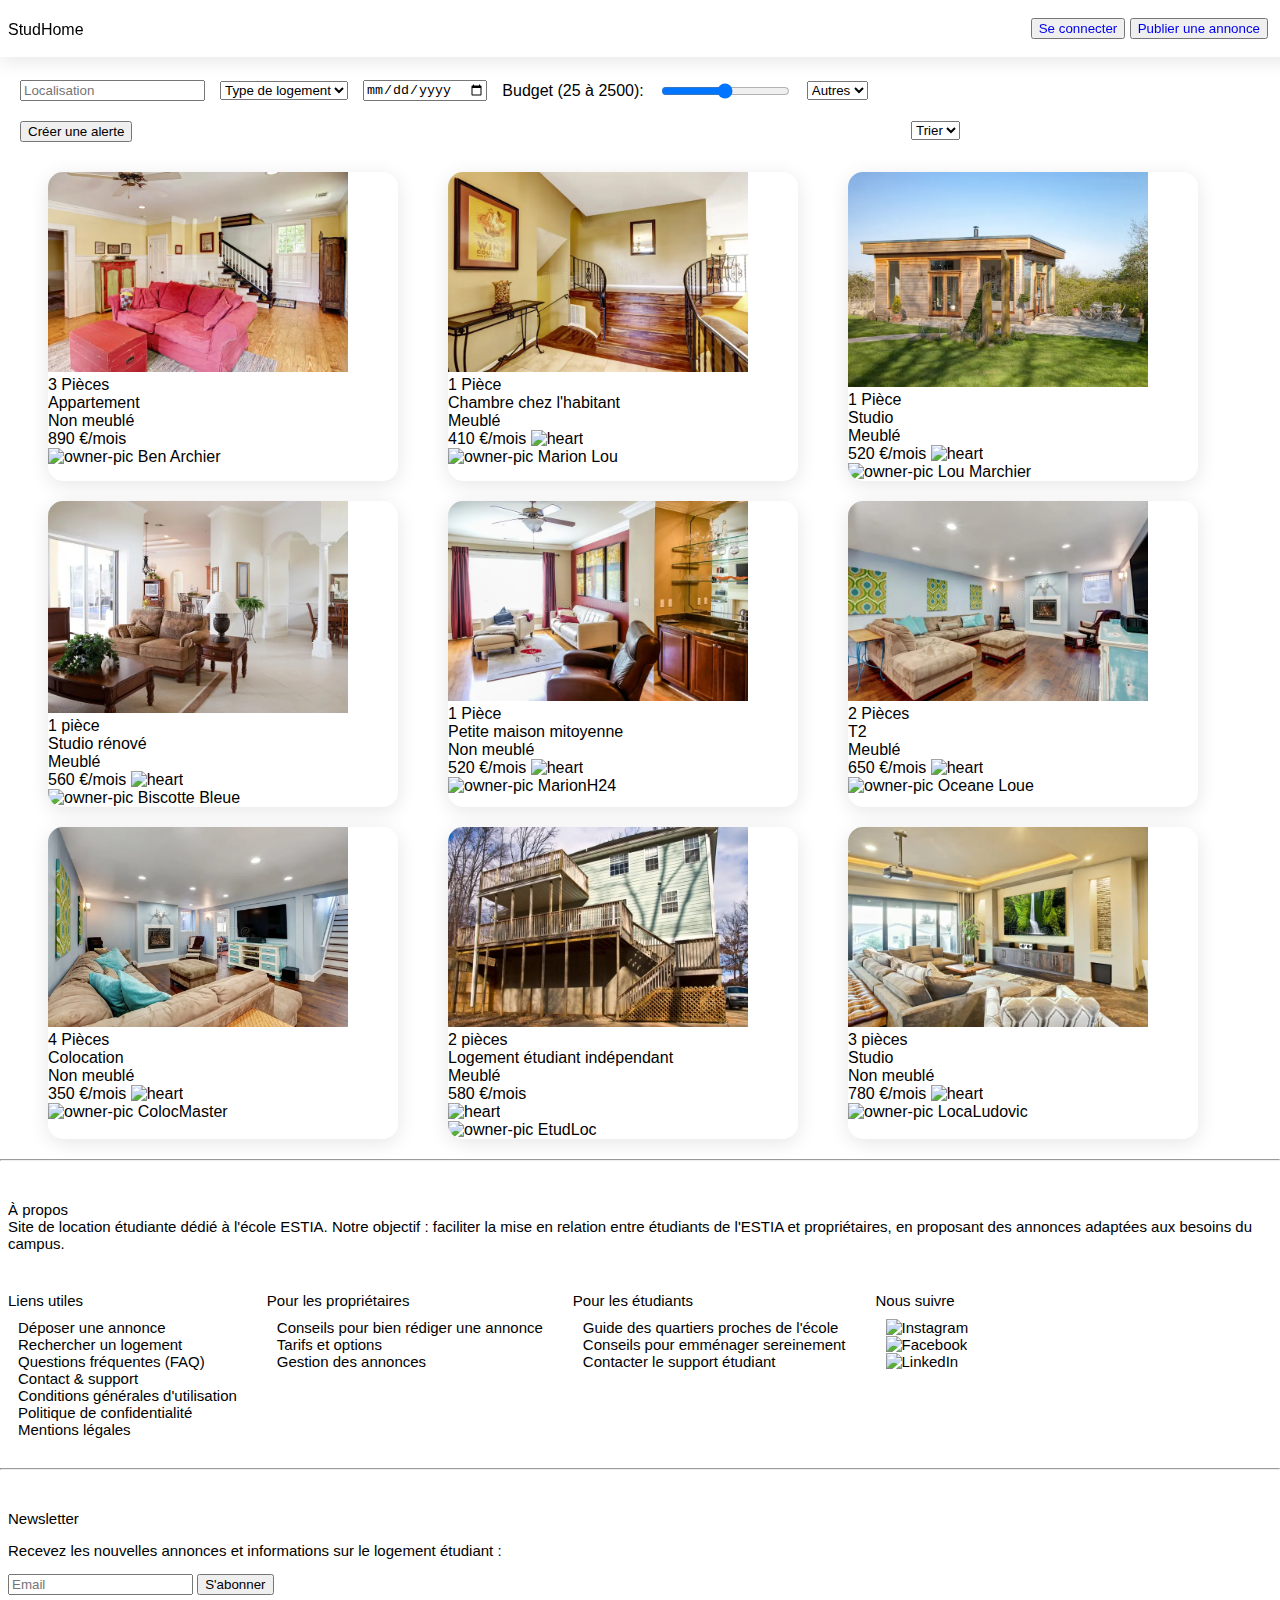
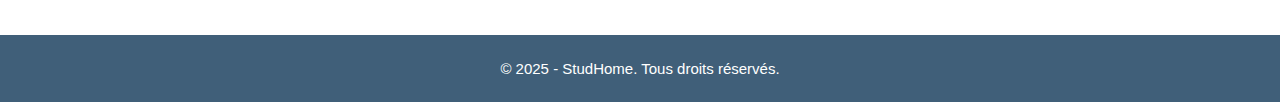
<file: index.html>
<!DOCTYPE html>
<html lang="fr">
    <head>
        <meta charset="UTF-8">
        <meta name="viewport" content="width=device-width, initial-scale=1.0">

        <link rel="stylesheet" href="styles/desktop.css" media="screen and (min-width: 768px)"> 
        <link rel="stylesheet" href="styles/mobile.css" media="screen and (max-width: 767px)"> 
        <title>Page d'accueil</title>
    </head>
    <body>
        <header>
            <div id="website-name">StudHome</div>
            <div id="button-header">
                <button><a href="connection.html">Se connecter</a></button>
                <button><a href="publier.html">Publier une annonce</a></button>
            </div>
            
        </header>
        <nav>
            <input type="search" placeholder="Localisation">
            <select>
                <option>Type de logement</option>
            </select>
            <input type="date">
            <label>Budget (25 à 2500):</label>
            <input type="range" min="25" max="2500">
            <select>
                <option>Autres</option>
            </select>
        </nav>

        <div class="main-button">
            <button id="creer-alerte-button">Créer une alerte</button>
            <select id="trier-select">
                <option>Trier</option>
            </select>
        </div>
        

        <main>
            <article class="annonce">
                <div class="image">
                    <img alt="logement"  src="image/image_index/eclectic-livingroom.webp" width="300px">
                </div>
                <div class="description">
                    <span>3 Pièces</span>
                    <br>
                    <span>Appartement</span>
                    <br>
                    <span>Non meublé</span>
                    <br>
                    <span>890 €/mois</span>
                    <div class="owner-section">
                        <img alt="owner-pic">
                        <span>Ben Archier</span>
                    </div>
                </div>
            </article>

            <article class="annonce">
                <div class="image">
                    <img alt="logement" src="image/image_index/large-bright-hallway.webp" width="300px">
                </div>
                <div class="description">
                    <span>1 Pièce</span>
                    <br>
                    <span>Chambre chez l'habitant</span>
                    <br>
                    <span>Meublé</span>
                    <br>
                    <span>410 €/mois</span>
                    <img alt="heart">
                    <div class="owner-section">
                        <img alt="owner-pic">
                        <span>Marion Lou</span>
                    </div>
                </div>
            </article>

            <article class="annonce">
                <div class="image"></div>
                    <img alt="logement"  src="image/image_index/modern-garden-office.webp" width="300px">
                </div>
                <div class="description">
                    <span>1 Pièce</span>
                    <br>
                    <span>Studio</span>
                    <br>
                    <span>Meublé</span>
                    <br>
                    <span>520 €/mois</span>
                    <img alt="heart">
                    <div class="owner-section">
                        <img alt="owner-pic">
                        <span>Lou Marchier</span>
                    </div>
                </div>
            </article>

            <article class="annonce">
                <div class="image">
                    <img alt="logement" src="image/image_index/modern-home-interior.webp" width="300px">
                </div>
                <div class="description">
                    <span>1 pièce</span>
                    <br>
                    <span>Studio rénové</span>
                    <br>
                    <span>Meublé</span>
                    <br>
                    <span>560 €/mois</span>
                    <img alt="heart">
                    <div class="owner-section">
                        <img alt="owner-pic">
                        <span>Biscotte Bleue</span>
                    </div>
                </div>
            </article>

            <article class="annonce">
                <div class="image">
                    <img alt="logement" src="image/image_index/modern-den-wet-bar.webp" width="300px">
                </div>
                <div class="description">
                    <span>1 Pièce</span>
                    <br>
                    <span>Petite maison mitoyenne</span>
                    <br>
                    <span>Non meublé</span>
                    <br>
                    <span>520 €/mois</span>
                    <img alt="heart">
                    <div class="owner-section">
                        <img alt="owner-pic">
                        <span>MarionH24</span>
                    </div>
                </div>
            </article>

            <article class="annonce">
                <div class="image">
                    <img alt="logement" src="image/image_index/pastel-blue-walls.webp" width="300px">
                </div>
                <div class="description">
                    <span>2 Pièces</span>
                    <br>
                    <span>T2</span>
                    <br>
                    <span>Meublé</span>
                    <br>
                    <span>650 €/mois</span>
                    <img alt="heart">
                    <div class="owner-section">
                        <img alt="owner-pic">
                        <span>Oceane Loue</span>
                    </div>
                </div>
            </article>

            <article class="annonce">
                <div class="image">
                    <img alt="logement" src="image/image_index/pastel-blue-walls_2.webp" width="300px">
                </div>
                <div class="description">
                    <span>4 Pièces</span>
                    <br>
                    <span>Colocation</span>
                    <br>
                    <span>Non meublé</span>
                    <br>
                    <span>350 €/mois</span>
                    <img alt="heart">
                    <div class="owner-section">
                        <img alt="owner-pic">
                        <span>ColocMaster</span>
                    </div>
                </div>
            </article>

            <article class="annonce">
                <div class="image">
                    <img alt="logement" src="image/image_index/rear-decks-house.webp" width="300px">
                </div>
                <div class="description">
                    <span>2 pièces</span>
                    <br>
                    <span>Logement étudiant indépendant</span>
                    <br>
                    <span>Meublé</span>
                    <br>
                    <span>580 €/mois</span>
                    <br>
                    <img alt="heart">
                    <div class="owner-section">
                        <img alt="owner-pic">
                        <span>EtudLoc</span>
                    </div>
                </div>
            </article>

            <article class="annonce">
                <div class="image">
                    <img alt="logement" src="image/image_index/home-theater-room.webp" width="300px">
                </div>
                <div class="description">
                    <span>3 pièces</span>
                    <br>
                    <span>Studio</span>
                    <br>
                    <span>Non meublé</span>
                    <br>
                    <span>780 €/mois</span>
                    <img alt="heart">
                    <div class="owner-section">
                        <img alt="owner-pic">
                        <span>LocaLudovic</span>
                    </div>
                </div>
            </article>
        </main>

        <footer>
            <hr>
            <div>
                <div class="footer-section" id="A-propos">
                    <span>À propos</span>
                    <p>Site de location étudiante dédié à l'école ESTIA. Notre objectif : faciliter la mise en relation entre étudiants de l'ESTIA et propriétaires, en proposant des annonces adaptées aux besoins du campus.</p>
                </div>
                <div class="info-section">
                    <div class="footer-section">
                        <span>Liens utiles</span>
                        <ul>
                            <li>
                                <a href="#">Déposer une annonce</a>
                            </li>
                            <li>
                                <a href="#">Rechercher un logement</a>
                            </li>
                            <li>
                                <a href="#">Questions fréquentes (FAQ)</a>
                            </li>
                            <li>
                                <a href="#">Contact & support</a>
                            </li>
                            <li>
                                <a href="#">Conditions générales d'utilisation</a>
                            </li>
                            <li>
                                <a href="#">Politique de confidentialité</a>
                            </li>
                            <li>
                                <a href="#">Mentions légales</a>
                            </li>
                        </ul>
                    </div>

                    <div class="footer-section">
                        <span>Pour les propriétaires</span>
                        <ul>
                            <li>
                                <a href="#">Conseils pour bien rédiger une annonce</a>
                            </li>
                            <li>
                                <a href="#">Tarifs et options</a>
                            </li>
                            <li>
                                <a href="#">Gestion des annonces</a>
                            </li>
                        </ul>
                    </div>
                    <div class="footer-section">
                        <span>Pour les étudiants</span>
                        <ul>
                            <li>
                                <a href="#">Guide des quartiers proches de l'école</a>
                            </li>
                            <li>
                                <a href="#">Conseils pour emménager sereinement</a>
                            </li>
                            <li>
                                <a href="#">Contacter le support étudiant</a>
                            </li>
                        </ul>

                    </div>
                    <div class="footer-section">
                        <span>Nous suivre</span>
                        <ul>
                            <li>
                                <img alt="Instagram">
                            </li>
                            <li>
                                <img alt="Facebook" >
                            </li>
                            <li>
                                <img alt="LinkedIn">
                            </li>
                        </ul>
                    </div>
                </div>
            </div>
            <hr>
            <div class="email-section">
                <span>Newsletter</span>
                <p>Recevez les nouvelles annonces et informations sur le logement étudiant :</p>
                <input placeholder="Email" id="email-input">
                <button>S'abonner</button>
            </div>
            <div class="footer-bottom">
                <p>© 2025 - StudHome. Tous droits réservés.</p>
            </div>
        </footer>
        
    </body>
</html>
</file>
<file: styles/desktop.css>
body {
    margin: 0;
    font-family: sans-serif;
}

header {
    display: flex;
    justify-content: space-between;
    align-items: center;
    /* border-bottom: 1px solid black;  */
    margin-bottom: 20px;
    height: 57px;
    width: 100%;
    background-color: white;
    position: fixed;
    top: 0;
    padding-right: 8px;
    padding-left: 8px;
    z-index: 1000;
    box-shadow: 0 4px 20px rgba(0,0,0,0.1);
}

#button-header{
    position: relative;
    right: 20px;
}

#website-name{
    margin-top: 2px;
}

footer {
    margin-top: 100px;
    font-size: 15px;
}

#A-propos {
    margin-right: 8px;
    margin-left: 8px;
}

.footer-bottom {
    display: block;
    bottom: 0;
    text-align: center;
    color: white;
    background-color: rgb(64, 95, 121);
    padding: 10px;

}

.footer-section div{
    display: flex;
    align-content: center;
    margin-top: 20px;
    column-gap: 10px ;
}
.footer-section p{
    margin: 0;
}

.info-section {
    display: flex;
    flex-direction: row;
    column-gap: 20px;
    row-gap: 2px;
    flex-wrap: wrap;
    margin-bottom: 20px;
    margin-top: 40px;
    margin-right: 8px;
    margin-left: 8px;
}

.email-section {
    margin-top: 20px;
    margin-bottom: 40px;
    margin-right: 8px;
    margin-left: 8px;
}

ul {
    list-style-type: none;
    margin: 10px;
    padding: 0;
}

ul a{
    text-decoration: none;
    color: black;
}

nav{
    position: relative;
    top: 80px;
    padding: 0 20px;
    /* margin-right: 8px;
    margin-left: 8px; */
    display: flex;
    column-gap: 15px;
    row-gap: 10px;
    flex-wrap: wrap;
    align-items: center;

}

.main-button {
    position: relative;
    top: 100px;
    width: 100%;
    display: flex;
    flex-wrap: wrap;
    margin-bottom:50px ;
}

#creer-alerte-button {
    position: relative;
    left: 20px;
}

#trier-select {
    position: absolute;
    right: 320px;
    /* left: 1000px; */
}


#budget{
    display: flex;
    align-items: center;
}


main {
    position: relative;
    display: flex;
    flex-wrap: wrap;
    row-gap: 20px;
    column-gap: 50px;
    margin-right: 8px;
    margin-left: 8px;
    margin-bottom: 40px;
    padding: 0 40px;
    top: 80px;
    
}



.annonce {
    width: 350px;
    border-radius:15px;
    box-shadow: 0 4px 20px rgba(0,0,0,0.1);
    overflow: hidden;
    font-family: sans-serif;
    transition: transform .2s;
}

.annonce:hover {
    transform: translateY(-4px);
    cursor: pointer;
}

.annonce-img {
    position: relative;
}

.annonce-img img {
    width: 100%;
    height: 220px;
    object-fit: cover;
}


.fav-button {
    position: absolute;
    top: 7px;
    right: 10px;
    border-radius: 50px;
    border-color: white;
    border-style: solid;
    background-color: white;
    cursor: pointer;
}

.professionnel {
    position: absolute;
    background-color: white;
    border-radius: 30px;
    z-index: 100;
    top: 190px;
    left: 5px;
    padding: 4px 10px;
    font-size: 11px;
}

/* .reservation {
    position: absolute;
    background-color: #50a3e2;
    color: white;
    border-radius: 30px;
    z-index: 100;
    top: 10px;
    left: 5px;
    padding: 4px 10px;
    font-size: 11px;
    font-weight: bold;
} */

#type {
    font-size: 13px;
}
#name {
    font-weight: bold;
    font-size: 14px;
}

.price-type-box {
    display: flex;
    justify-content: space-between;
    padding-left: 10px;
    padding-right: 5px;
}


.price-tag {
    display: flex;
    align-items: center;
    flex-wrap: wrap;
    width: 100px;
    font-size: 10px;
}
.price-tag span {
    font-size: 18px;
}

.more-info {
    padding-left: 10px;
    font-size: 13px;
}

#localisation {
    color: #6a73ad;
    

}

.description-box {
    margin-bottom: 16px;
    color: #6a73ad;
    padding-left: 10px;
    padding-right: 5px;
    font-size: 14px;
}


.disponible-box {
    display: flex;
    padding-bottom: 10px;
    padding-top: 10px;
    justify-content: center;
    background-color: #f8f8ff;
    font-size: 13px;
}

.colored-circle {
    border-radius: 50%;
    display: inline-block;
    height: 10px;
    margin-right: 5px;
    width: 10px;
    margin-top: 3px;
}

.blue{
   background-color: #50a3e2; 
}

.green{
    background-color: #3c9;
}

hr {
    margin-bottom: 40px;
}

a {
    text-decoration: none;
}


.btn {
    font-family: sans-serif;
    font-size: 14px;
    padding: 10px 22px;
    border-radius: 25px;
    cursor: pointer;
    border: none;
    transition: 
        background-color 0.2s ease,
        color 0.2s ease,
        box-shadow 0.2s ease,
        transform 0.15s ease;
}

.btn-outline {
    background-color: transparent;
    color: rgb(15, 68, 166);
    border: 2px solid rgb(15, 68, 166); 
}

.btn-outline a {
    color: rgb(15, 68, 166);
}


.btn-outline:hover {
    background-color: rgb(15, 68, 166);
    color: white;
}

.btn-outline:hover a{
    color: white;
}

#creer-alerte-button {
    display: inline-flex;
    align-items: center;
    gap: 8px;
}

.btn-publier{
    background-color: #50a3e2;
    color: white;
    box-shadow: 0 4px 12px rgba(80, 163, 226, 0.4);
}

.btn-publier a{
    color: white;
}

.btn-publier:hover{
    background-color: rgb(15, 68, 166);
    transform: translateY(-2px);
    box-shadow: 0 6px 16px rgba(15, 68, 166, 0.4);
}

.btn-sabonner {
    background-color: #f0f6ff;
    color: #50a3e2;
    border: 1px solid #d6e6f5;
}

.btn-sabonner:hover{
    background-color: #50a3e2;
    color: white;
}

.filtre-et-option-container {
    background-color: #fff;
    border: 1px solid #b6b6b6;
    border-radius: 25px;
    color: black;
    font-size: 14px;
    margin: 0;
    padding: 8px;
}

/* .annonce {
    display: flex;
    flex-direction: column;
    padding: 50px;


}

.owner-section {
    margin-top: 20px;
}

.n-photo {
    position: absolute;
    z-index: 99;
} */
</file>
<file: styles/mobile.css>
body {
    margin: 0;
    font-family: sans-serif;
}


header{
    position: fixed;
    width: 100%;
    background-color: white;
    height: 57px;
    height: 57px;
    margin-bottom: 20px;
    z-index: 1000;
    box-shadow: 0 4px 20px rgba(0,0,0,0.1);
    display: flex;
    justify-content: space-between;
    align-items: center;
}

#button-header{
    position: absolute;
    right: 20px;
}

#website-name{
    margin-top: 2px;
    position: absolute;
    left: 8px;
}

footer {
    margin-top: 100px;
    font-size: 15px;
}

#A-propos {
    margin-right: 8px;
    margin-left: 8px;
}

.footer-bottom {
    display: block;
    bottom: 0;
    text-align: center;
    color: white;
    background-color: rgb(64, 95, 121);
    padding: 10px;
    margin-top: 20px;

}

.footer-section div{
    display: flex;
    align-content: center;
    margin-top: 20px;
    column-gap: 10px ;
}

.footer-section p{
    margin: 0;
}


.info-section {
    display: flex;
    flex-direction: column;
    row-gap: 20px;
    flex-wrap: wrap;
    margin-bottom: 20px;
    margin-top: 40px;
    margin-right: 8px;
    margin-left: 8px;
}

.email-section {
    margin-top: 20px;
    margin-bottom: 40px;
    margin-right: 8px;
    margin-left: 8px;
}

ul {
    list-style-type: none;
    margin: 10px;
    padding: 0;
}

ul a{
    text-decoration: none;
    color: black;
}


nav{
    position: relative;
    top: 80px;
    padding: 0 20px;
    /* margin-right: 8px;
    margin-left: 8px; */
    display: flex;
    column-gap: 15px;
    row-gap: 10px;
    flex-wrap: wrap;
    align-items: center;

}

.main-button {
    position: relative;
    top: 100px;
    width: 100%;
    display: flex;
    flex-wrap: wrap;
    column-gap: 200px;
    margin-bottom:50px;
}

#creer-alerte-button {
    position: relative;
    left: 20px;
}

#trier-select {
    position: sticky;
    right: 120px;
    /* left: 1000px; */
}

#budget{
    display: flex;
    align-items: center;
}

main{
    position: relative;
    display: flex;
    flex-wrap: wrap;
    flex-direction: column;
    justify-content: center;
    row-gap: 20px;
    /* margin-right: 8px;
    margin-left: 8px; */
    margin-bottom: 40px;
    padding: 0 40px;
    top: 80px;
    
}

.annonce {
    width: 350px;
    border-radius:15px;
    box-shadow: 0 4px 20px rgba(0,0,0,0.1);
    overflow: hidden;
    font-family: sans-serif;
    transition: transform .2s;
}

.annonce:hover {
    transform: translateY(-4px);
    cursor: pointer;
}

.annonce-img {
    position: relative;
}

.annonce-img img {
    width: 100%;
    height: 220px;
    object-fit: cover;
}

.fav-button {
    position: absolute;
    top: 7px;
    right: 10px;
    border-radius: 50px;
    border-color: white;
    border-style: solid;
    background-color: white;
    cursor: pointer;
}

#type {
    font-size: 13px;
}
#name {
    font-weight: bold;
    font-size: 14px;
}

.price-type-box {
    display: flex;
    justify-content: space-between;
    padding-left: 10px;
    padding-right: 5px;
}


.price-tag {
    display: flex;
    align-items: center;
    flex-wrap: wrap;
    width: 100px;
    font-size: 10px;
}
.price-tag span {
    font-size: 18px;
}

.more-info {
    padding-left: 10px;
    font-size: 13px;
}

#localisation {
    color: #6a73ad;
    

}

.professionnel {
    position: absolute;
    background-color: white;
    border-radius: 30px;
    z-index: 100;
    top: 190px;
    left: 5px;
    padding: 4px 10px;
    font-size: 11px;
}

.description-box {
    margin-bottom: 16px;
    color: #6a73ad;
    padding-left: 10px;
    padding-right: 5px;
    font-size: 14px;
}

.disponible-box {
    display: flex;
    padding-bottom: 10px;
    padding-top: 10px;
    justify-content: center;
    background-color: #f8f8ff;
    font-size: 13px;
}

#colored-circle {
    background-color: #3c9;
    border-radius: 50%;
    display: inline-block;
    height: 10px;
    margin-right: 5px;
    width: 10px;
    margin-top: 3px;
}

hr {
    margin-bottom: 40px;
}

a {
    text-decoration: none;
}


.btn {
    font-family: sans-serif;
    font-size: 14px;
    padding: 10px 22px;
    border-radius: 25px;
    cursor: pointer;
    border: none;
    transition: 
        background-color 0.2s ease,
        color 0.2s ease,
        box-shadow 0.2s ease,
        transform 0.15s ease;
}

.btn-outline {
    background-color: transparent;
    color: rgb(15, 68, 166);
    border: 2px solid rgb(15, 68, 166); 
}

.btn-outline a {
    color: rgb(15, 68, 166);
}


.btn-outline:hover {
    background-color: rgb(15, 68, 166);
    color: white;
}

.btn-outline:hover a{
    color: white;
}

#creer-alerte-button {
    display: inline-flex;
    align-items: center;
    gap: 8px;
}

.btn-publier{
    background-color: #50a3e2;
    color: white;
    box-shadow: 0 4px 12px rgba(80, 163, 226, 0.4);
}

.btn-publier a{
    color: white;
}

.btn-publier:hover{
    background-color: rgb(15, 68, 166);
    transform: translateY(-2px);
    box-shadow: 0 6px 16px rgba(15, 68, 166, 0.4);
}

.btn-sabonner {
    background-color: #f0f6ff;
    color: #50a3e2;
    border: 1px solid #d6e6f5;
}

.btn-sabonner:hover{
    background-color: #50a3e2;
    color: white;
}

.filtre-et-option-container {
    background-color: #fff;
    border: 1px solid #b6b6b6;
    border-radius: 25px;
    color: black;
    font-size: 14px;
    margin: 0;
    padding: 8px;
}
</file>
